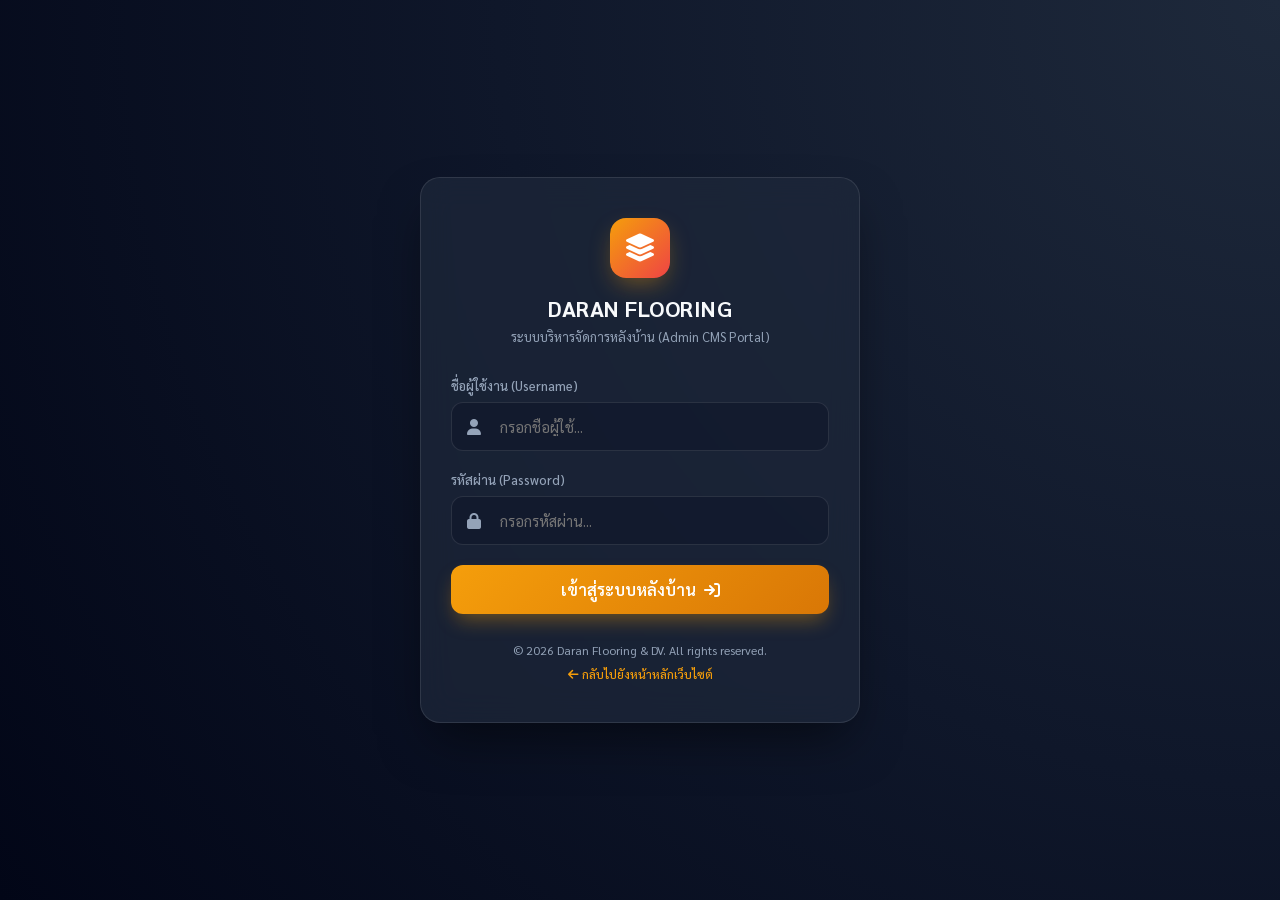
<file: login.html>
<!DOCTYPE html>
<html lang="th">
<head>
    <meta charset="UTF-8">
    <meta name="viewport" content="width=device-width, initial-scale=1.0">
    <title>เข้าสู่ระบบหลังบ้าน | Daran Flooring Admin Portal</title>
    <link rel="preconnect" href="https://fonts.googleapis.com">
    <link rel="preconnect" href="https://fonts.gstatic.com" crossorigin>
    <link href="https://fonts.googleapis.com/css2?family=Outfit:wght@300;400;500;600;700&family=Sarabun:wght@300;400;500;600;700&display=swap" rel="stylesheet">
    <link rel="stylesheet" href="https://cdnjs.cloudflare.com/ajax/libs/font-awesome/6.4.0/css/all.min.css">
    <style>
        :root {
            --bg-dark: #0f172a;
            --card-bg: rgba(30, 41, 59, 0.7);
            --border-color: rgba(255, 255, 255, 0.1);
            --primary: #f59e0b;
            --primary-hover: #d97706;
            --text-light: #f8fafc;
            --text-muted: #94a3b8;
        }

        * {
            margin: 0;
            padding: 0;
            box-sizing: border-box;
            font-family: 'Sarabun', 'Outfit', sans-serif;
        }

        body {
            background: radial-gradient(circle at top right, #1e293b, #0f172a, #020617);
            min-height: 100vh;
            display: flex;
            align-items: center;
            justify-content: center;
            padding: 20px;
            color: var(--text-light);
        }

        .login-card {
            background: var(--card-bg);
            backdrop-filter: blur(16px);
            -webkit-backdrop-filter: blur(16px);
            border: 1px solid var(--border-color);
            border-radius: 20px;
            width: 100%;
            max-width: 440px;
            padding: 40px 30px;
            box-shadow: 0 25px 50px -12px rgba(0, 0, 0, 0.5);
            animation: fadeIn 0.5s ease-out;
        }

        @keyframes fadeIn {
            from { opacity: 0; transform: translateY(20px); }
            to { opacity: 1; transform: translateY(0); }
        }

        .brand-header {
            text-align: center;
            margin-bottom: 32px;
        }

        .brand-logo {
            width: 60px;
            height: 60px;
            background: linear-gradient(135deg, var(--primary), #ef4444);
            border-radius: 16px;
            display: flex;
            align-items: center;
            justify-content: center;
            margin: 0 auto 16px;
            font-size: 28px;
            color: #fff;
            box-shadow: 0 10px 25px -5px rgba(245, 158, 11, 0.4);
        }

        .brand-title {
            font-size: 22px;
            font-weight: 700;
            letter-spacing: 0.5px;
            margin-bottom: 6px;
        }

        .brand-subtitle {
            font-size: 13px;
            color: var(--text-muted);
        }

        .form-group {
            margin-bottom: 20px;
        }

        .form-label {
            display: block;
            font-size: 13px;
            font-weight: 500;
            color: var(--text-muted);
            margin-bottom: 8px;
        }

        .input-wrapper {
            position: relative;
        }

        .input-wrapper i {
            position: absolute;
            left: 16px;
            top: 50%;
            transform: translateY(-50%);
            color: var(--text-muted);
            font-size: 16px;
        }

        .form-input {
            width: 100%;
            padding: 14px 16px 14px 48px;
            background: rgba(15, 23, 42, 0.6);
            border: 1px solid var(--border-color);
            border-radius: 12px;
            color: var(--text-light);
            font-size: 15px;
            outline: none;
            transition: all 0.3s ease;
        }

        .form-input:focus {
            border-color: var(--primary);
            box-shadow: 0 0 0 3px rgba(245, 158, 11, 0.2);
        }

        .error-message {
            background: rgba(239, 68, 68, 0.15);
            border: 1px solid rgba(239, 68, 68, 0.3);
            color: #f87171;
            padding: 12px 16px;
            border-radius: 10px;
            font-size: 13px;
            margin-bottom: 20px;
            display: none;
            align-items: center;
            gap: 8px;
        }

        .submit-btn {
            width: 100%;
            padding: 14px;
            background: linear-gradient(135deg, var(--primary), var(--primary-hover));
            border: none;
            border-radius: 12px;
            color: #fff;
            font-size: 16px;
            font-weight: 600;
            cursor: pointer;
            transition: all 0.3s ease;
            box-shadow: 0 10px 20px -5px rgba(245, 158, 11, 0.4);
            display: flex;
            align-items: center;
            justify-content: center;
            gap: 8px;
        }

        .submit-btn:hover {
            transform: translateY(-2px);
            box-shadow: 0 15px 25px -5px rgba(245, 158, 11, 0.5);
        }

        .login-footer {
            margin-top: 28px;
            text-align: center;
            font-size: 12px;
            color: var(--text-muted);
        }

        .back-link {
            color: var(--primary);
            text-decoration: none;
            font-weight: 500;
        }
        .back-link:hover {
            text-decoration: underline;
        }
    </style>
</head>
<body>

    <div class="login-card">
        <div class="brand-header">
            <div class="brand-logo">
                <i class="fa-solid fa-layer-group"></i>
            </div>
            <h1 class="brand-title">DARAN FLOORING</h1>
            <p class="brand-subtitle">ระบบบริหารจัดการหลังบ้าน (Admin CMS Portal)</p>
        </div>

        <div id="login-error" class="error-message">
            <i class="fa-solid fa-triangle-exclamation"></i>
            <span id="error-text">ชื่อผู้ใช้หรือรหัสผ่านไม่ถูกต้อง</span>
        </div>

        <form id="admin-login-form">
            <div class="form-group">
                <label class="form-label" for="username">ชื่อผู้ใช้งาน (Username)</label>
                <div class="input-wrapper">
                    <i class="fa-solid fa-user"></i>
                    <input type="text" id="username" class="form-input" placeholder="กรอกชื่อผู้ใช้..." required autocomplete="username">
                </div>
            </div>

            <div class="form-group">
                <label class="form-label" for="password">รหัสผ่าน (Password)</label>
                <div class="input-wrapper">
                    <i class="fa-solid fa-lock"></i>
                    <input type="password" id="password" class="form-input" placeholder="กรอกรหัสผ่าน..." required autocomplete="current-password">
                </div>
            </div>

            <button type="submit" class="submit-btn">
                <span>เข้าสู่ระบบหลังบ้าน</span>
                <i class="fa-solid fa-arrow-right-to-bracket"></i>
            </button>
        </form>

        <div class="login-footer">
            <p>© 2026 Daran Flooring & DV. All rights reserved.</p>
            <p style="margin-top: 8px;"><a href="index.html" class="back-link"><i class="fa-solid fa-arrow-left"></i> กลับไปยังหน้าหลักเว็บไซต์</a></p>
        </div>
    </div>

    <script>
        // Check if already logged in
        if (localStorage.getItem('daran_admin_logged_in') === 'true') {
            window.location.href = 'admin.html';
        }

        const loginForm = document.getElementById('admin-login-form');
        const loginError = document.getElementById('login-error');
        const errorText = document.getElementById('error-text');

        loginForm.addEventListener('submit', (e) => {
            e.preventDefault();
            const username = document.getElementById('username').value.trim();
            const password = document.getElementById('password').value.trim();

            // Default Credentials: admin / daran2026 (or custom)
            if ((username === 'admin' && password === 'daran2026') || (username === 'daran' && password === '123456')) {
                localStorage.setItem('daran_admin_logged_in', 'true');
                localStorage.setItem('daran_admin_user', username);
                window.location.href = 'admin.html';
            } else {
                errorText.innerText = 'ชื่อผู้ใช้หรือรหัสผ่านไม่ถูกต้อง (ลอง admin / daran2026)';
                loginError.style.display = 'flex';
            }
        });
    </script>
</body>
</html>
</file>
